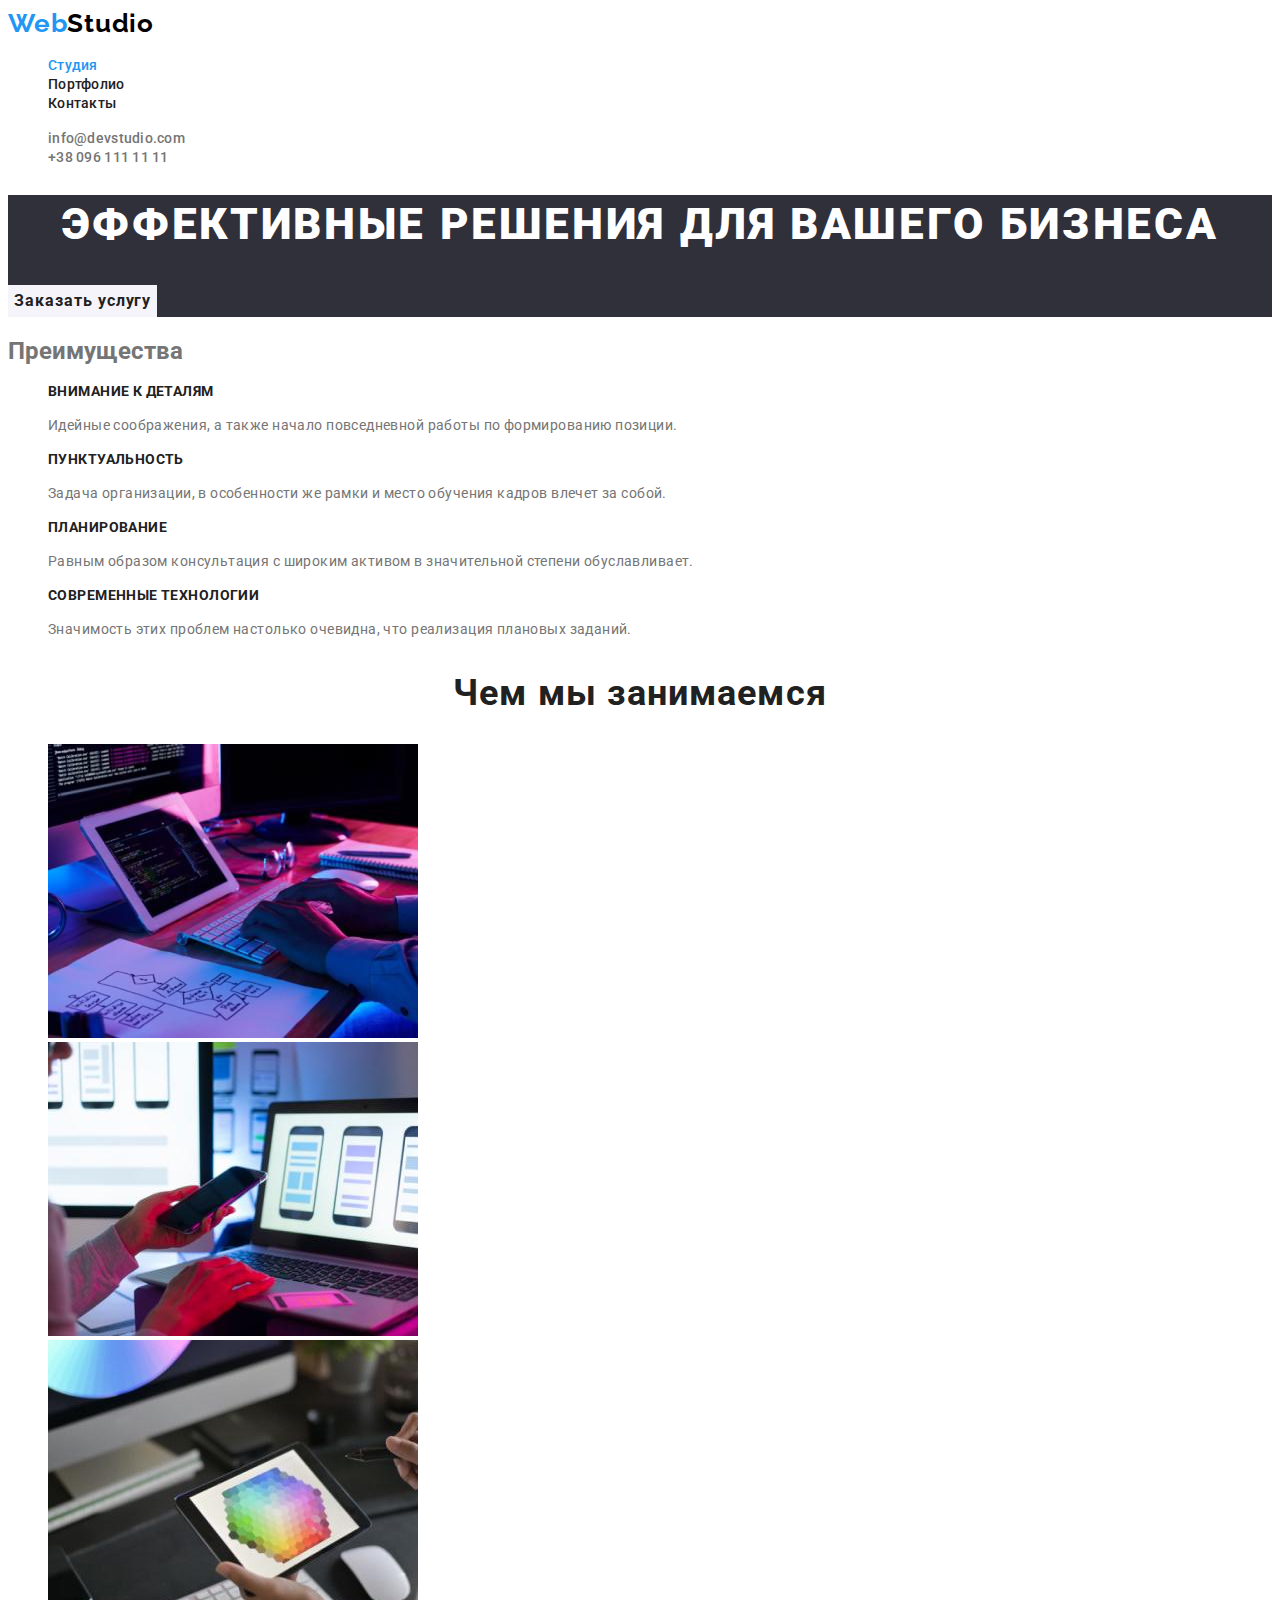
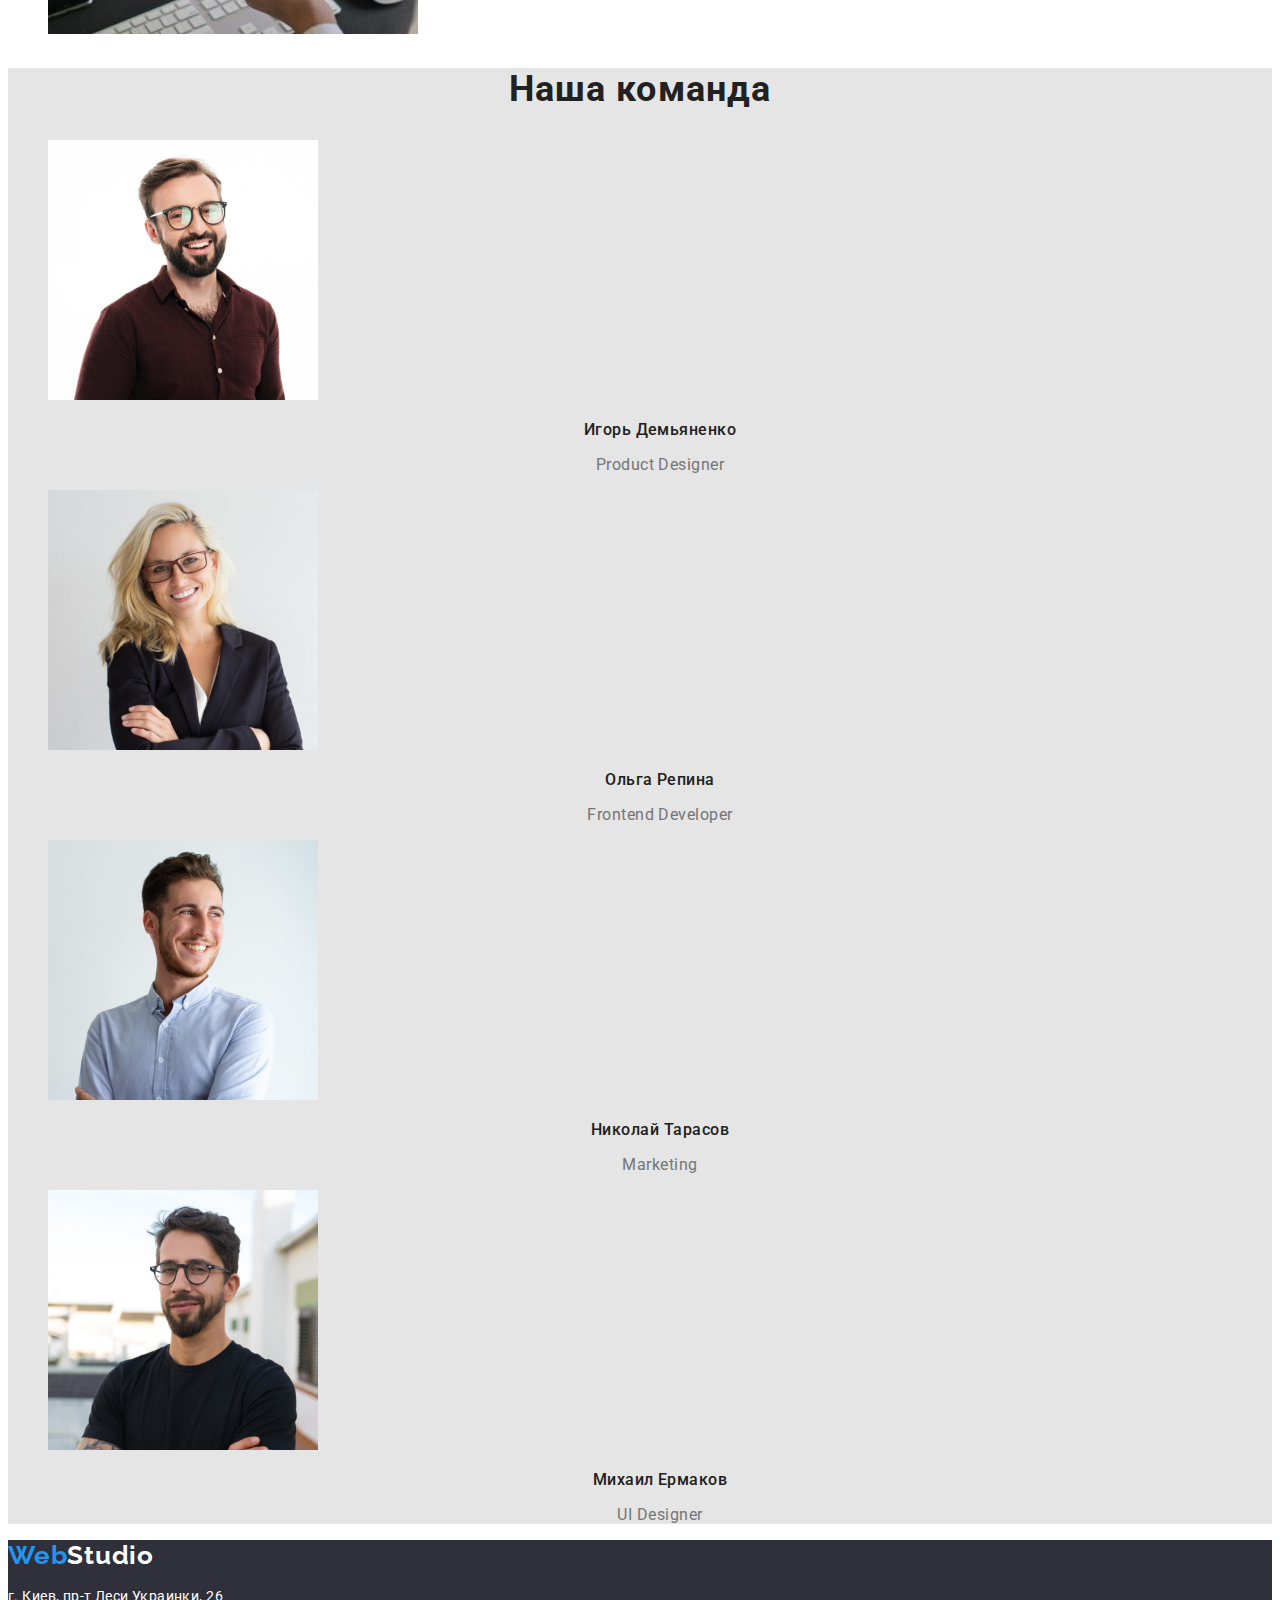
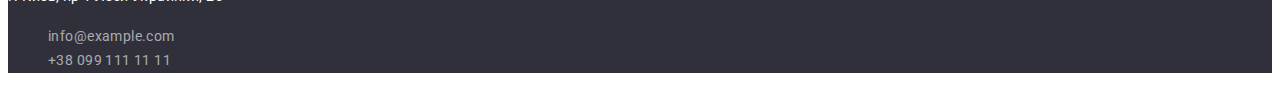
<file: index.html>
<!DOCTYPE html>
<html lang="ru">
<head>
    <meta charset="UTF-8">
    <meta http-equiv="X-UA-Compatible" content="IE=edge">
    <meta name="viewport" content="width=device-width, initial-scale=1.0">
    <title>Студия</title>
    <link rel="preconnect" href="https://fonts.googleapis.com">
    <link rel="preconnect" href="https://fonts.gstatic.com" crossorigin>
    <link href="https://fonts.googleapis.com/css2?family=Raleway:wght@700&family=Roboto:wght@400;500;700;900&display=swap"
        rel="stylesheet">
    <link rel="stylesheet" href="./css/style.css">
</head>
<body>
     <header class="header">
        <nav class="header-navigation">
        <a href="" class="header-logo link">Web<span class="header-logo second link">Studio</span></a>
        <ul class="header-list list">
            <li class="header-item"><a class="header-link link current" href="">Студия</a></li>
            <li class="header-item"><a class="header-link link" href="./portfolio.html">Портфолио</a></li>
            <li class="header-item"><a class="header-link link" href="">Контакты</a></li>
        </ul>
        </nav>
        <ul class="header-second-list list">
            <li class="header-second-item">
                <a class="header-contacts-link link" href="mailto:info@devstudio.com">info@devstudio.com</a>
            </li>
            <li class="header-second-item">
                <a class="header-contacts-link link" href="tel:+380961111111">+38 096 111 11 11</a>
            </li>
        </ul>
    </header>
    <main>
    <section class="hero">
        <h1 class="hero-title">Эффективные решения для вашего бизнеса</h1>
        <button type="button" class="hero-btn btn">Заказать услугу</button>
    </section>
    <section class="benefits">
        <h2 class="benefits-title">Преимущества</h2>
        <ul class="benefits-list list">
            <li class="benefits-item">
                <h3 class="benefits-second-title">Внимание к деталям</h3>
                <p class="benefits-text">Идейные соображения, а также начало повседневной работы по формированию позиции.</p>
            </li>
            <li class="benefits-item">
                <h3 class="benefits-second-title">Пунктуальность</h3>
                <p class="benefits-text">Задача организации, в особенности же рамки и место обучения кадров влечет за собой.</p>
            </li>
            <li class="benefits-item">
                <h3 class="benefits-second-title">Планирование</h3>
                <p class="benefits-text">Равным образом консультация с широким активом в значительной степени обуславливает.</p>
            </li>
            <li class="benefits-item">
                <h3 class="benefits-second-title">Современные технологии</h3>
                <p class="benefits-text">Значимость этих проблем настолько очевидна, что реализация плановых заданий.</p>
            </li>
        </ul>
    </section>
    <section class="works">
        <h2 class="title">Чем мы занимаемся</h2>
        <ul class="works-list list">
            <li class="works-item"><img src="./images/box1.jpg" alt="Рабочий стол" width="370" height="294"></li>
            <li class="works-item"><img src="./images/box2.jpg" alt="Экраны телефонов" width="370" height="294"></li>
            <li class="works-item"><img src="./images/box3.jpg" alt="Экран планшета" width="370" height="294"></li>
        </ul>
    </section>
    <section class="team">
            <h2 class="title">Наша команда</h2>
            <ul class="team-list list">
                <li class="team-item">
                    <img src="./images/man1.jpg" alt="Игорь" width="270" height="260">
                    <h3 class="team-title">Игорь Демьяненко</h3>
                    <p class="team-text" lang="en">Product Designer</p>
                </li>
                <li class="team-item">
                    <img src="./images/man2.jpg" alt="Ольа" width="270" height="260">
                    <h3 class="team-title">Ольга Репина</h3>
                    <p class="team-text" lang="en">Frontend Developer</p>
                </li>
                <li class="team-item">
                    <img src="./images/man3.jpg" alt="Николай" width="270" height="260">
                    <h3 class="team-title">Николай Тарасов</h3>
                    <p class="team-text" lang="en">Marketing</p>
                </li>
                <li class="team-item">
                    <img src="./images/man4.jpg" alt="Михаил" width="270" height="260">
                    <h3 class="team-title">Михаил Ермаков</h3>
                    <p class="team-text" lang="en">UI Designer</p>
                </li>
            </ul>
        </section>
    </main>
    <footer class="footer">
        <a href="" class="footer-logo link">Web<span class="footer-logo second-part link">Studio</span> </a>
        <address>
            <p class="footer-adress">г. Киев, пр-т Леси Украинки, 26</p>
            <ul class="footer-list list">
                <li>
                    <a class="footer-contacts-link link" href="mailto:info@example.com">info@example.com</a>
                </li>
                <li>    
                    <a class="footer-contacts-link link" href="tel:+380991111111">+38 099 111 11 11</a>
                </li>
            </ul>
        </address>
    </footer>
   
</body>
</html>
</file>
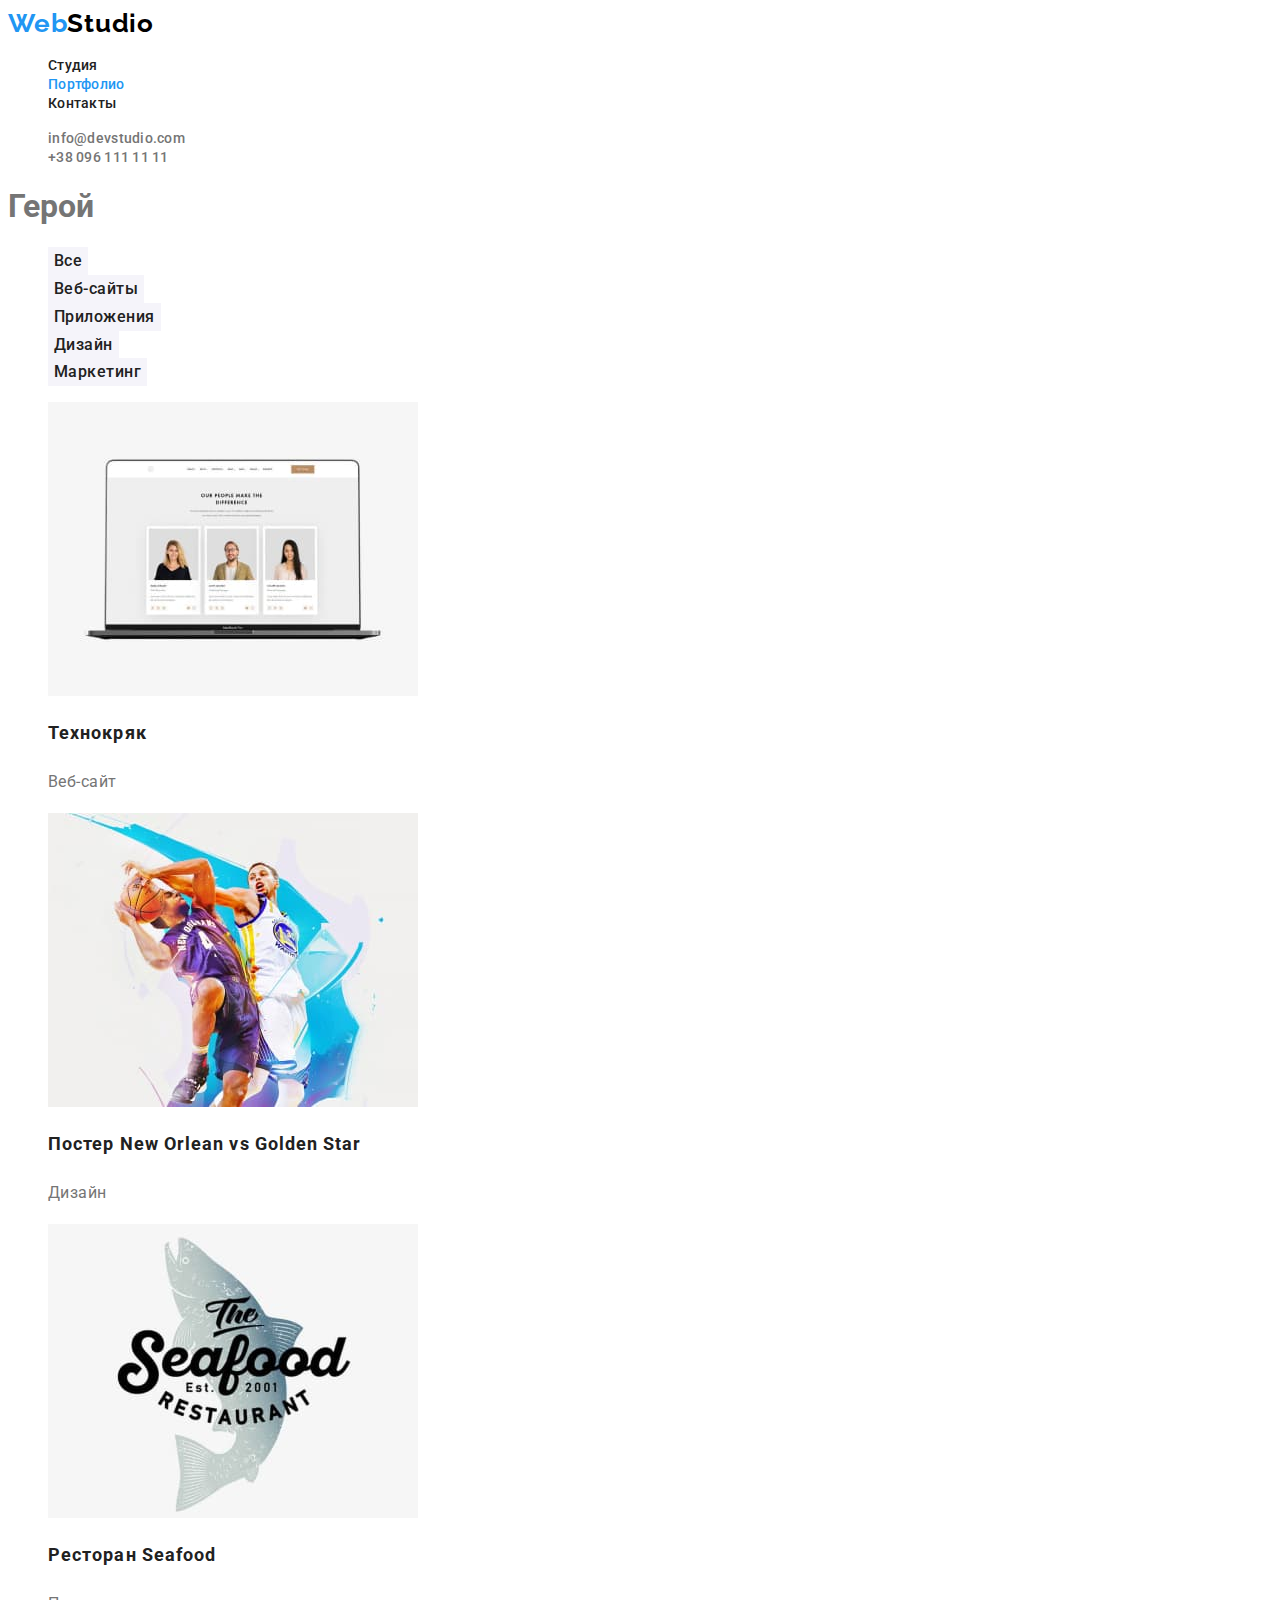
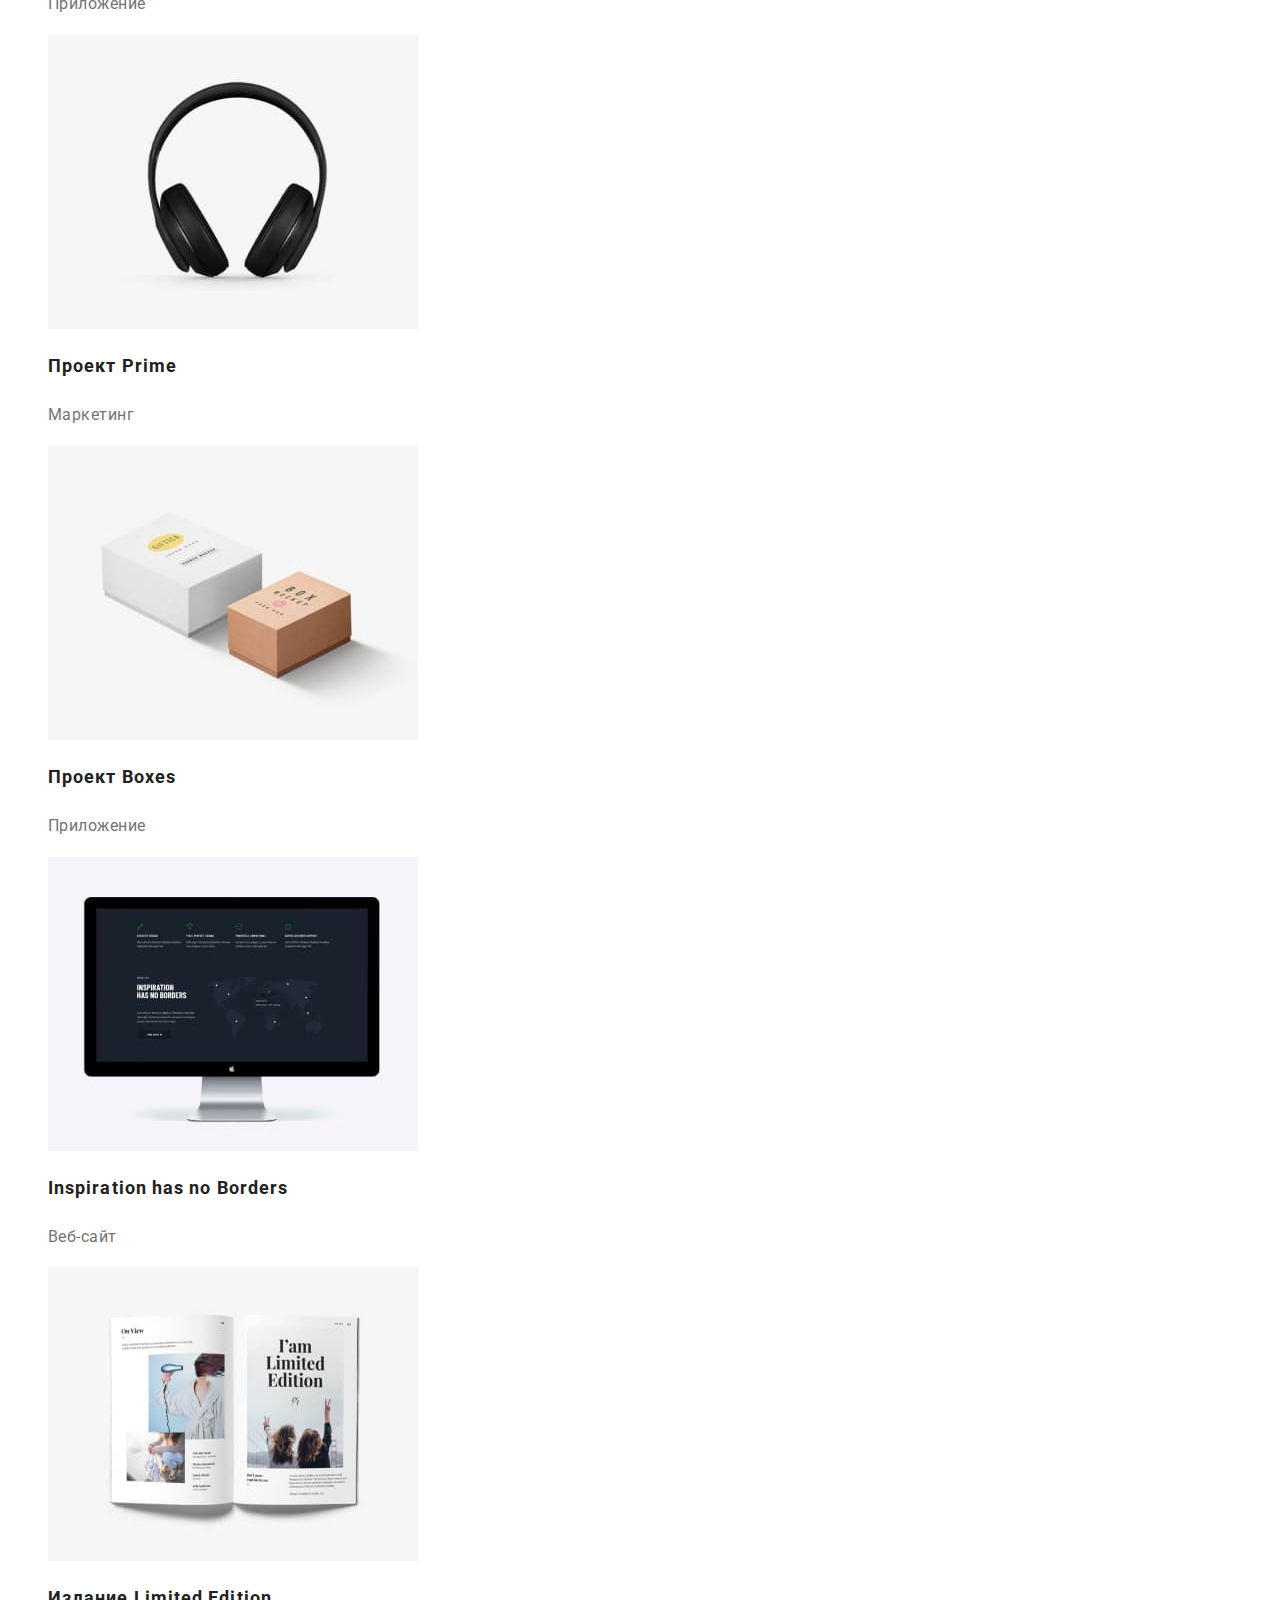
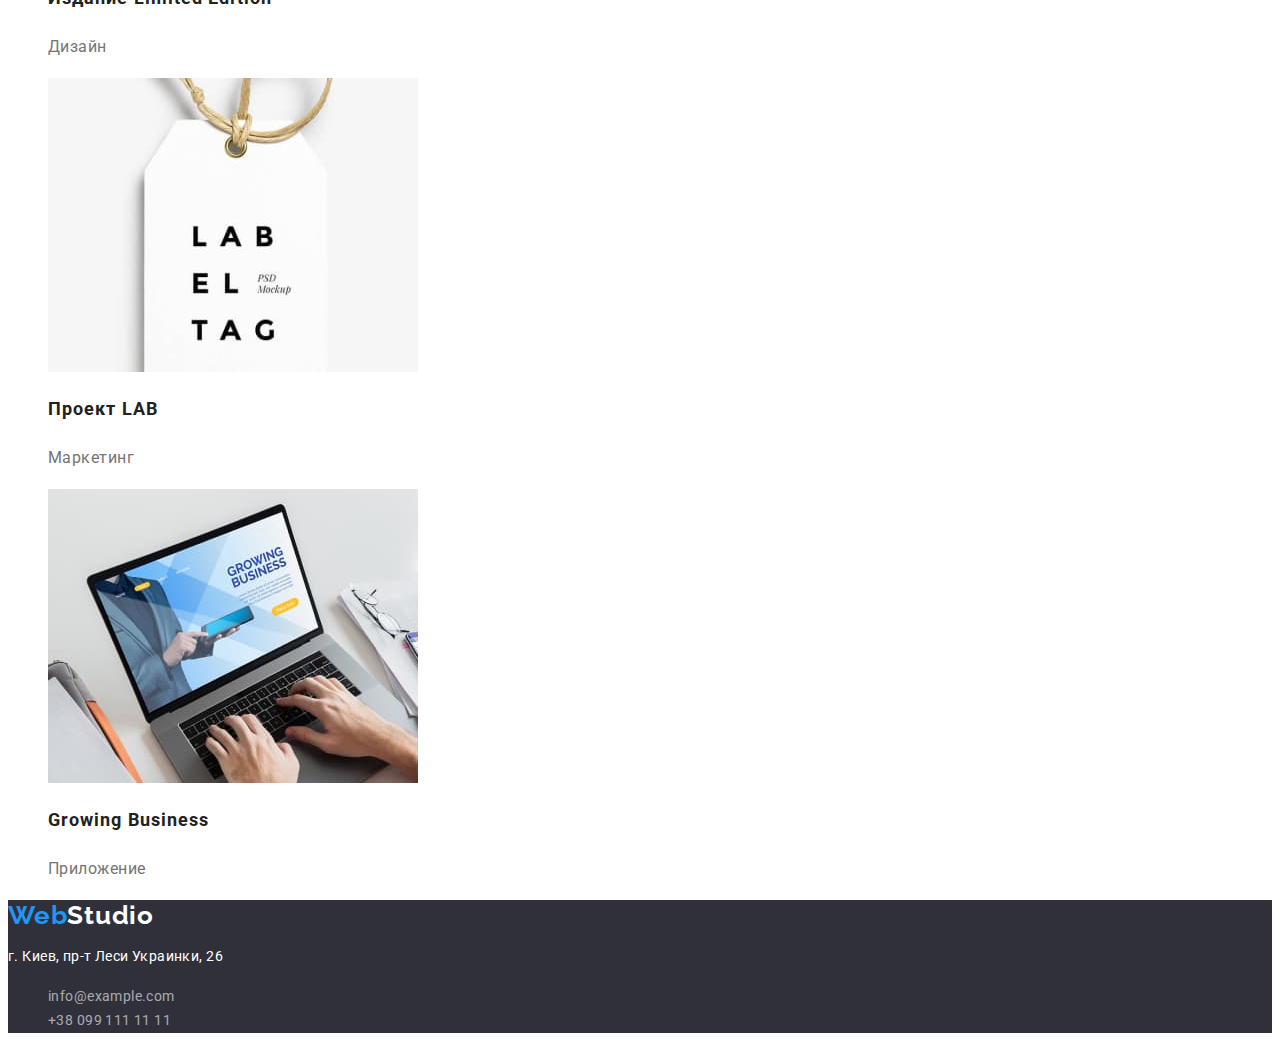
<file: portfolio.html>
<!DOCTYPE html>
<html lang="ru">
<head>
    <meta charset="UTF-8">
    <meta http-equiv="X-UA-Compatible" content="IE=edge">
    <meta name="viewport" content="width=device-width, initial-scale=1.0">
    <title>Портфолио</title>
    <link rel="preconnect" href="https://fonts.googleapis.com">
    <link rel="preconnect" href="https://fonts.gstatic.com" crossorigin>
    <link href="https://fonts.googleapis.com/css2?family=Raleway:wght@700&family=Roboto:wght@400;500;700;900&display=swap"
        rel="stylesheet">
    <link rel="stylesheet" href="./css/style.css">
</head>
<body>
    <header class="header">
        <nav class="header-navigation">
            <a href="" class="header-logo link">Web<span class="header-logo second link">Studio</span></a>
            <ul class="header-list list">
                <li class="header-item"><a class="header-link link " href="./index.html">Студия</a></li>
                <li class="header-item"><a class="header-link link current" href="./portfolio.html">Портфолио</a></li>
                <li class="header-item"><a class="header-link link" href="">Контакты</a></li>
            </ul>
        </nav>
        <ul class="header-second-list list">
            <li class="header-second-item">
                <a class="header-contacts-link link" href="mailto:info@devstudio.com">info@devstudio.com</a>
            </li>
            <li class="header-second-item">
                <a class="header-contacts-link link" href="tel:+380961111111">+38 096 111 11 11</a>
            </li>
        </ul>
    </header>
    <main>
        <section class="main">
            <h1 class="main-title">Герой</h1>
            <ul class="main-list list">
                <li class="main-item"><button class="btn" type="button">Все</button></li>
                <li class="main-item"><button class="btn" type="button">Веб-сайты</button></li>
                <li class="main-item"><button class="btn" type="button">Приложения</button></li>
                <li class="main-item"><button class="btn" type="button">Дизайн</button></li>
                <li class="main-item"><button class="btn" type="button">Маркетинг</button></li>
            </ul>
            <ul class="main-list-secondary list">
                <li class="main-item-secondary">
                    <img src="./images/port1.jpg" alt="Технокряк" width="370" height="294">
                    <h2 class="main-title-secondary">Технокряк</h2>
                    <p class="main-text">Веб-сайт</p>
                </li>
                <li class="main-item-secondary">
                    <img src="./images/port2.jpg" alt="Постер" width="370" height="294">
                    <h2 class="main-title-secondary">Постер <span lang="en">New Orlean vs Golden Star</span></h2>
                    <p class="main-text">Дизайн</p>
                </li>
                <li class="main-item-secondary">
                    <img src="./images/port3.jpg" alt="Эмблема ресторана" width="370" height="294">
                    <h2 class="main-title-secondary">Ресторан <span lang="en">Seafood</span></h2>
                    <p class="main-text">Приложение</p>
                </li>
                <li class="main-item-secondary">
                    <img src="./images/port4.jpg" alt="Наушники" width="370" height="294">
                    <h2 class="main-title-secondary">Проект <span lang="en">Prime</span></h2>
                    <p class="main-text">Маркетинг</p>
                </li>
                <li class="main-item-secondary">
                    <img src="./images/port5.jpg" alt="Коробки" width="370" height="294">
                    <h2 class="main-title-secondary">Проект <span>Boxes</span></h2>
                    <p class="main-text">Приложение</p>
                </li>
                <li class="main-item-secondary">
                    <img src="./images/port6.jpg" alt="Экран" width="370" height="294">
                    <h2 class="main-title-secondary" lang="en">Inspiration has no Borders</h2>
                    <p class="main-text">Веб-сайт</p>
                </li>
                <li class="main-item-secondary">
                    <img src="./images/port7.jpg" alt="Журнал" width="370" height="294">
                    <h2 class="main-title-secondary">Издание <span lang="en">Limited Edition</span></h2>
                    <p class="main-text">Дизайн</p>
                </li>
                <li class="main-item-secondary">
                    <img src="./images/port8.jpg" alt="Брелок" width="370" height="294">
                    <h2 class="main-title-secondary">Проект <span lang="en">LAB</span></h2>
                    <p class="main-text">Маркетинг</p>
                </li>
                <li class="main-item-secondary">
                    <img src="./images/port9.jpg" alt="Ноутбук" width="370" height="294">
                    <h2 class="main-title-secondary" lang="en">Growing Business</h2>
                    <p class="main-text">Приложение</p>
                </li>
            </ul>
        </section>
    </main>
    <footer class="footer">
        <a href="" class="footer-logo link">Web<span class="footer-logo second-part link">Studio</span> </a>
        <address>
            <p class="footer-adress">г. Киев, пр-т Леси Украинки, 26</p>
            <ul class="footer-list list">
                <li>
                    <a class="footer-contacts-link link" href="mailto:info@example.com">info@example.com</a>
                </li>
                <li>
                    <a class="footer-contacts-link link" href="tel:+380991111111">+38 099 111 11 11</a>
                </li>
            </ul>
        </address>
    </footer>
</body>
</html>
</file>
<file: css/style.css>
:root {
  --primary-title-color: #ffffff;
  --secondary-title-color: #212121;
  --primary-text-color: #757575;
  --accent-color: #2196f3;
  --primary-background-color: #ffffff;
  --secondary-background-color: #2f303a;
  --third-background-color: #e5e5e5;
  --btn-background-color: #f5f4fa;
  --contacts-color: rgba(255, 255, 255, 0.6);
  --logo-color: #000000;
}
body {
  font-family: "Roboto", sans-serif;
  color: var(--primary-text-color);
  background-color: var(--primary-background-color);
}
.link {
  text-decoration: none;
}
.list {
  list-style: none;
}
.title {
  font-weight: 700;
  font-size: 36px;
  line-height: 1.17;
  text-align: center;
  letter-spacing: 0.03em;
  color: var(--secondary-title-color);
}
.btn {
  font-family: inherit;
  font-weight: 500;
  font-size: 16px;
  line-height: 1.62;
  text-align: center;
  letter-spacing: 0.03em;
  color: var(--secondary-title-color);
  background-color: var(--btn-background-color);
  cursor: pointer;
  border: none;
}
.btn:hover,
.btn:focus {
  color: var(--primary-title-color);
  background-color: var(--accent-color);
}
/*--------Header-----------*/

.header-link {
  font-weight: 500;
  font-size: 14px;
  line-height: 1.14;
  letter-spacing: 0.02em;
  color: var(--secondary-title-color);
}
.header-link:hover,
.header-link:focus {
  color: var(--accent-color);
}
.header-link.current {
  color: var(--accent-color);
}
.header-logo {
  font-family: Raleway, sans-serif;
  font-weight: 700;
  font-size: 26px;
  line-height: 1.19;
  letter-spacing: 0.03em;
  color: var(--accent-color);
}
.header-logo.second {
  color: var(--logo-color);
}
.header-contacts-link {
  font-weight: 500;
  font-size: 14px;
  line-height: 1.14;
  letter-spacing: 0.02em;
  color: var(--primary-text-color);
}
.header-contacts-link:hover,
.header-contacts-link:focus {
  color: var(--accent-color);
}

/*---------Hero---------*/

.hero-title {
  font-weight: 900;
  font-size: 44px;
  line-height: 1.36;
  text-align: center;
  letter-spacing: 0.06em;
  text-transform: uppercase;
  color: var(--primary-title-color);
}
.hero {
  background-color: var(--secondary-background-color);
}
.hero-btn {
  font-family: inherit;
  font-weight: 700;
  font-size: 16px;
  line-height: 1.87;
  align-items: center;
  text-align: center;
  letter-spacing: 0.06em;
}

/*-----------Benefits-------------*/
.benefits-second-title {
  font-weight: 700;
  font-size: 14px;
  line-height: 1.14;
  letter-spacing: 0.03em;
  text-transform: uppercase;
  color: var(--secondary-title-color);
}
.benefits-text {
  font-size: 14px;
  line-height: 1.71;
  letter-spacing: 0.03em;
}
/*-----------Team-------------*/

.team {
  background-color: var(--third-background-color);
}
.team-title {
  font-weight: 500;
  font-size: 16px;
  line-height: 1.19;
  text-align: center;
  letter-spacing: 0.03em;
  color: var(--secondary-title-color);
}
.team-text {
  font-size: 16px;
  line-height: 1.19;
  text-align: center;
  letter-spacing: 0.03em;
}

/*-------Footer-------------*/
.footer {
  background-color: var(--secondary-background-color);
}
.footer-logo {
  font-family: Raleway;
  font-weight: 700;
  font-size: 26px;
  line-height: 1.19;
  letter-spacing: 0.03em;
  color: var(--accent-color);
}
.footer-logo.second-part {
  color: var(--primary-title-color);
}
.footer-adress {
  font-style: normal;
  font-size: 14px;
  line-height: 1.71;
  letter-spacing: 0.03em;
  color: var(--primary-title-color);
}
.footer-contacts-link {
  font-style: normal;
  font-size: 14px;
  line-height: 1.71;
  letter-spacing: 0.03em;
  color: var(--contacts-color);
}
.footer-contacts-link:hover,
.footer-contacts-link:focus {
  color: var(--accent-color);
}

/*-------------------Portfolio----------*/

.main-btn.btn {
  color: var(--primary-title-color);
  background-color: var(--accent-color);
}
.main-title-secondary {
  font-weight: 700;
  font-size: 18px;
  line-height: 2;
  letter-spacing: 0.06em;
  color: var(--secondary-title-color);
}
.main-text {
  font-size: 16px;
  line-height: 1.87;
  letter-spacing: 0.03em;
}
</file>
